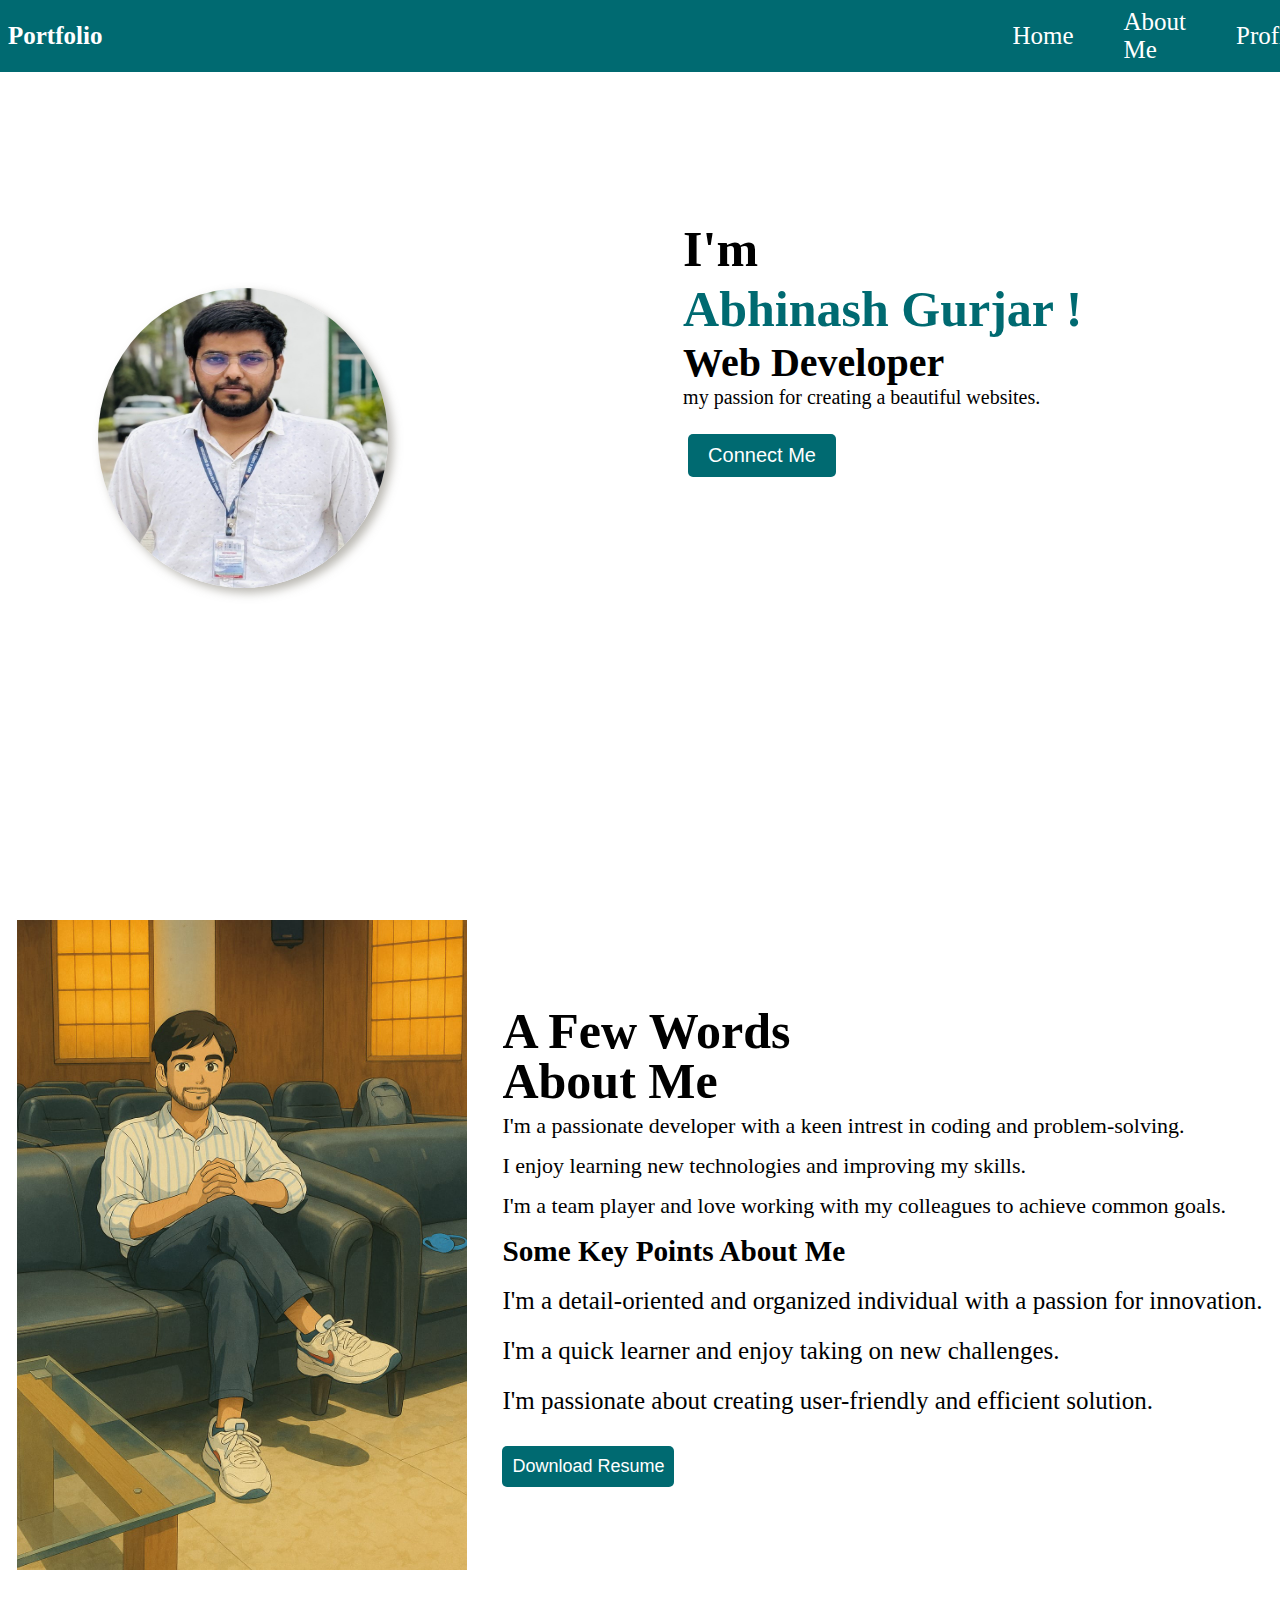
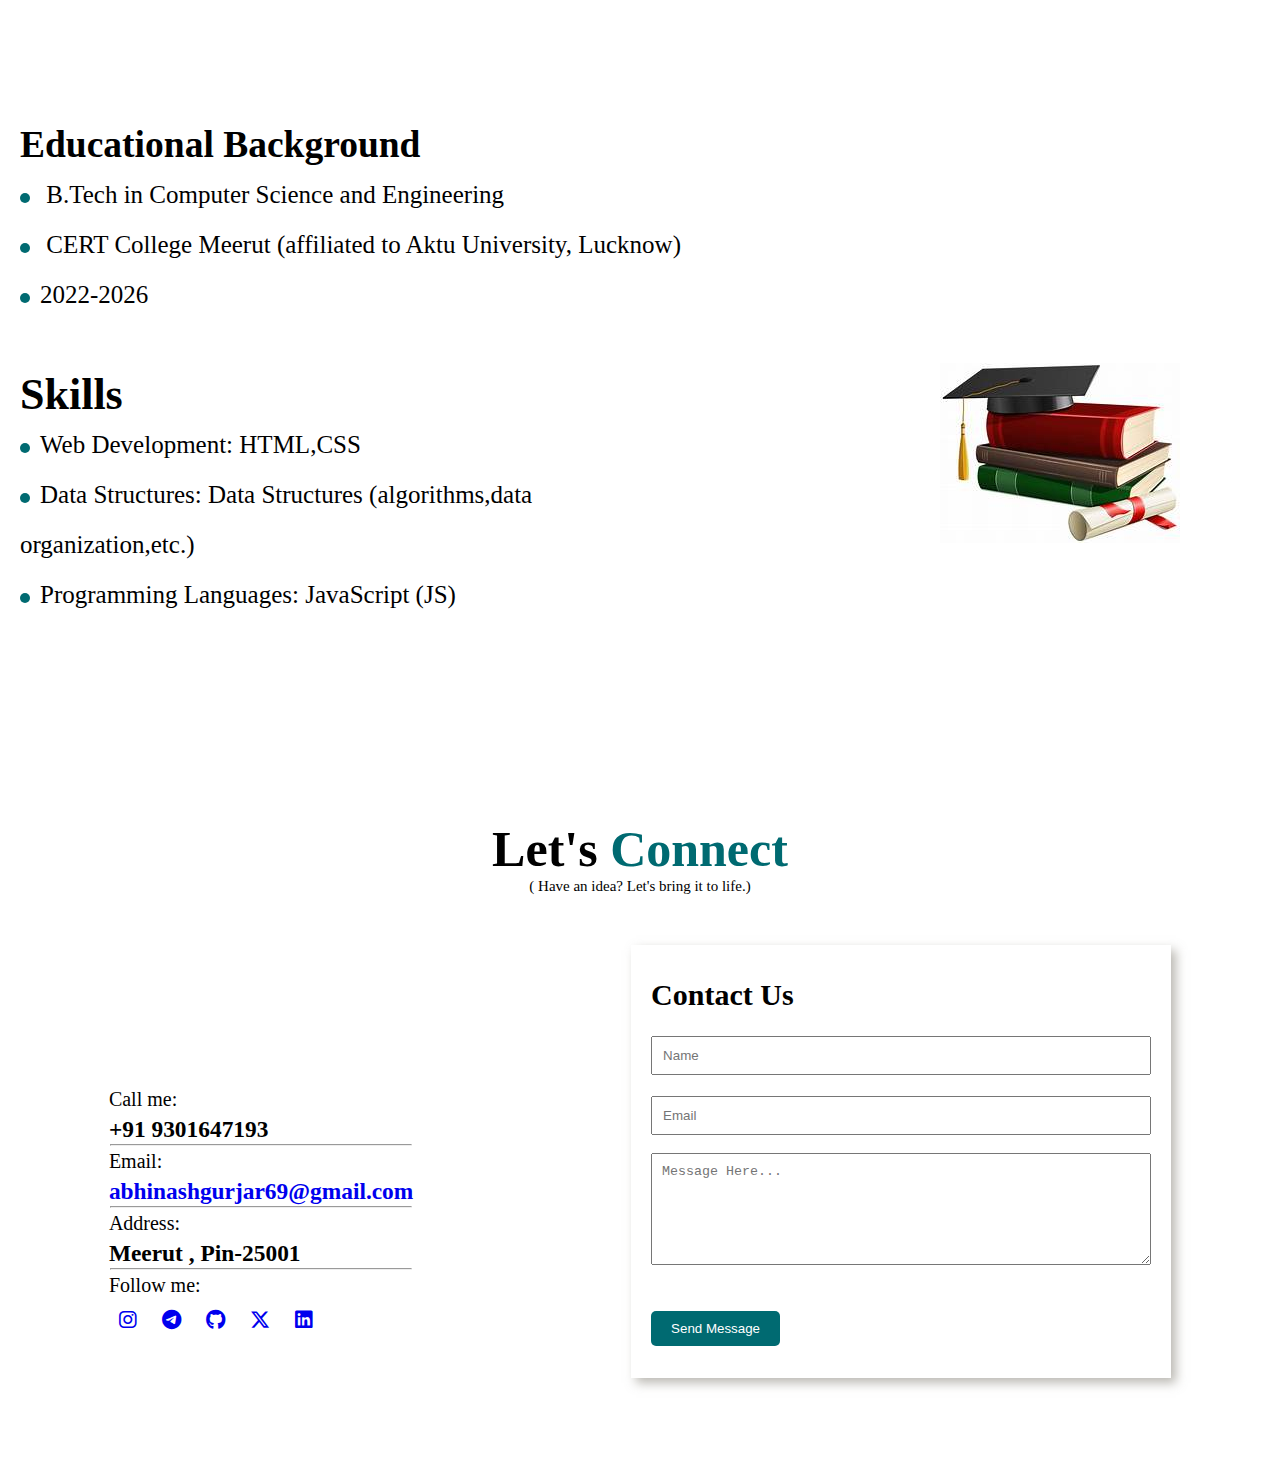
<file: myportfolio.html/pages/portfolio.html>
<!DOCTYPE html>
<html lang="en">

<head>
  <meta charset="UTF-8">
  <meta name="viewport" content="width=device-width, initial-scale=2.0">
  <title>My Portfolio </title>
  <link rel="stylesheet" href="../css/portfolio.css">
  <link rel="stylesheet" href="https://cdnjs.cloudflare.com/ajax/libs/font-awesome/6.7.2/css/all.min.css"
    integrity="sha512-Evv84Mr4kqVGRNSgIGL/F/aIDqQb7xQ2vcrdIwxfjThSH8CSR7PBEakCr51Ck+w+/U6swU2Im1vVX0SVk9ABhg=="
    crossorigin="anonymous" referrerpolicy="no-referrer" />

</head>

<body>
  <header id="home" class="home1">
    <nav class="navigation">

      <div class="logo">
        <h4 class="logo_heading_h4">Portfolio</h4>
      </div>

      <div>
        <ul class="nav-list">
          <li><a href="#home">Home</a></li>
          <li><a href="#about">About Me</a></li>
          <li><a href="#Profile">Profile</a></li>
          <li><a href="#contact">Contact</a></li>
        </ul>
      </div>

    </nav>
    <section class="banner" style="height: 700px; width: 100%;">
      <div class="img-container">
        <img src="../images/Abhinash.jpg" alt="Abhinash" class="img">
      </div>

      <div class="text-container">
        <h2 class="heading-1">I'm </h2>
        <h2 class="heading-2" style="color: #006a71;">Abhinash Gurjar ! </h2>
        <h3 class="heading-3">Web Developer</h3>
         <p class="main_para">my passion for creating a beautiful websites.</p>
        <div class="bt">
          <a href="#contact"> <button type="button" class="home-button btn">Connect Me</button></a>
        </div>
      </div>

    </section>
  </header>

  <section class="about" id="about">
    <div class="about1">
      <div class="about2">
        <img src="../images/at2.jpg" alt="at" style="height: 650px; width: 450px;">
      </div>
      <div class="about3">
        <h1 class="heading-4">A Few Words </h1>
        <h1 class="heading-4">About Me </h1>
        <p class="para"> I'm a passionate developer with a keen intrest in coding and problem-solving. <br>
          I enjoy learning new technologies and improving my skills. <br>
          I'm a team player and love working with my colleagues to achieve common goals.</p>
        <h3>Some Key Points About Me</h3>
        <ul>
          <li><span>I'm a detail-oriented and organized individual with a passion for innovation.</span></li>
          <li><span>I'm a quick learner and enjoy taking on new challenges.</span></li>
          <li><span>I'm passionate about creating user-friendly and efficient solution.</span></li>
        </ul>
        <a href="/abhinash4.pdf "><button class="cv-button btn">Download Resume</button></a>
      </div>
    </div>
    </div>
  </section>

  <section class="Profile" id="Profile">
    <div class="all">
      <div class="education">
        <h2>Educational Background</h2>
        <ul>
          <li><span class="circle"></span> B.Tech in Computer Science and Engineering</li>
          <li><span class="circle"></span> CERT College Meerut (affiliated to Aktu University, Lucknow) </li>
          <li><span class="circle"></span>2022-2026 </li>
        </ul>
      </div>
      <div class="profile-content">
        <div class="profile1">
          <div class="Skills">
            <h1>Skills</h1>
          </div>
          <div class="skills1">
            <ul>
              <li><span class="circle"></span>Web Development: HTML,CSS</li>
              <li><span class="circle"></span>Data Structures: Data Structures (algorithms,data organization,etc.)</li>
              <li><span class="circle"></span>Programming Languages: JavaScript (JS)</li>
            </ul>
          </div>
        </div>
        <div>
          <img src="../images/clg.jpeg" alt="Abhinash" class="clg">
        </div>
        <!-- <div class="lang" style="width: 300px;">
          <div style="display: flex; justify-content: space-between;">
            <h3>HTML</h3>
            <div>80%</div>
          </div>
          <div class="progress-container">
            <div class="progress-bar-1"></div>
          </div>
          <div style="display: flex; justify-content: space-between;">
            <h3>CSS</h3>
            <div>70%</div>
          </div>
          <div class="progress-container">
            <div class="progress-bar-2"></div>
          </div>
          <div style="display: flex; justify-content: space-between;">
            <h3>DATA STRUCTURE</h3>
            <div>50%</div>
          </div>
          <div class="progress-container">
            <div class="progress-bar-3"></div>
          </div>
          <div style="display: flex; justify-content: space-between;">
            <h3>JAVA SCRIPT </h3>
            <div>30%</div>
          </div>
          <div class="progress-container">
            <div class="progress-bar-4"></div>
          </div>
        </div> -->
      </div>
    </div>
  </section>

  <section id="contact" style="height: 650px; width: 100%;">
    <div class="footer" id="contact">
      <h2>Let's <span style="color: #006a71;">Connect</span></h2>
      <p style="text-align: center;">
        ( Have an idea? Let's bring it to life.)
      </p>

    </div>
    <div class="contact_main">
      <div class="contact1" style="padding-top: 150px;">
        <div class="detailed">
          <p>Call me:</p>
          <h3>+91 9301647193</h3>
          <hr>
          <p>Email:</p>
          <a href="https://mail.google.com/mail/u/0/#inbox?compose=new">
            <h3>abhinashgurjar69@gmail.com</h3>
          </a>
          <hr>
          <p>Address:</p>
          <h3> Meerut , Pin-25001</h3>
          <hr>
          <p>Follow me:</p>
        </div>
        <div class="icons">
          <a href="https://www.instagram.com/at__gujjar?igsh=MWdmczQ5MnBzbzloMg=="><i
              class="fa-brands fa-instagram"></i></a>
          <a href="http://t.me/at_gujjar"><i class="fa-brands fa-telegram"></i></a>
          <a href="https://github.com/abhinashgurjar14"><i class="fa-brands fa-github"></i></a>
          <a href="https://x.com/AbhinashGujjar?t=ZMq2grzBT127QIoj5l3uOQ&s=09"><i
              class="fa-brands fa-x-twitter"></i></a>
          <a
            href="https://www.linkedin.com/in/abhinash-gurjar-b1b697305?utm_source=share&utm_campaign=share_via&utm_content=profile&utm_medium=android_app"><i
              class="fa-brands fa-linkedin"></i></a>
          <!-- <a href=""><i class="fa-brands fa-whatsapp"></i></a> -->
        </div>
      </div>

      <div class="contact2">
        <h2 class="contact_h2" style="line-height: 20px;">Contact Us</h2>

        <form action="mailto:your-email@example.com" method="POST" enctype="text/plain" style="padding-top: 20px;">
          <!-- <label for="name">Name:</label> -->
          <input type="text" id="name" placeholder="Name" name="name" required>

          <!-- <label for="email">Email:</label> -->
          <input type="email" id="email" placeholder="Email" name="email" required>

          <!-- <label for="subject">Subject:</label>
          <input type="text" id="subject"  name="subject"> -->

          <!-- <label for="message">Message:</label> -->
          <textarea id="message" name="message" placeholder="Message Here..." rows="6" required></textarea>

          <button type="submit" class="contact-button btn">Send Message</button>
        </form>
      </div>
    </div>
  </section>


</body>

</html>
</file>
<file: myportfolio.html/css/portfolio.css>
* {
    margin: 0px;
    padding: 0px;
    text-decoration: none;
    list-style: none;

    margin: auto;
}


.navigation {
    display: flex;
    justify-content: space-between;
    align-items: center;
    position: fixed;
    top: 0;
    overflow: hidden;
    background-color: #006a71;
    padding: 8px;
    gap: 150px;
    width: 100%;
}

.logo h4 {
    background-color: #006a71;
    color: #fff;
    font-size: 25px;
}

.logo_heading_h4 {
    padding-right: 760px;
}

.nav-list {
    display: flex;
    gap: 50px;
    background-color: #006a71;
    margin-right: 25px;
}


.banner {
    display: flex;
    justify-content: space-around;
    align-items: center;

}

.nav-list li a {
    font-size: 25px;
    font-weight: light;
    background-color: #006a71;
    color: #fff;

}

.nav-list li a:hover {
    background-color: #fff;
    color: #000;
}

.img {
    height: 300px;
    width: 290px;
    border-radius: 50%;
    box-shadow: 05px 05px 10px rgba(120, 116, 104, 0.5);


}

.text-container h2 {
    font-size: 50px;
    /* font-weight: bold; */
    color: black;
    padding-right: 100px;
    line-height: 60px;
}

.logo {
    /* padding-left: 100px; */
    border-radius: 50%;
    /* margin-left: 50px; */
}

.home-button {
    padding: 10px 20px;
    background-color: #006a71;
    border: none;
    color: white;
    cursor: pointer;
    border-radius: 5px;
    margin-top: 20px;
    font-size: 20px;
}

.logo img {
    height: 100px;
    width: 100px;
    border-radius: 50%;
}

.img-container {
    display: flex;
    justify-content: center;
    align-items: center;
    gap: 100px;
    padding-top: 78px;
    height: 80vh;
    padding-right: 100px;

}

.heading-3 {
    font-size: 40px;

}

.main_para {
    font-size: 20px;
}

.bt {
    margin: 5px;


}

.marquee {
    font-size: 40px;
}

.about {
    height: 750px;
    width: 100%;
    margin-top: 150px;
    padding-top: 20px;
}

.about1 {
    justify-content: space-around;
    display: flex;
    padding-top: 50px;

}

.about3 {

    font-size: 25px;
    justify-content: space-evenly;
    line-height: 50px;

}


.about p {
    font-size: 22px;
    line-height: 40px;

}

.container {
    display: flex;
    align-items: center;
    justify-content: space-between;

}

cation {
    text-align: left;
    font-size: 25px;
    margin: 10% 0%;
    line-height: 50px;
}

.aktu {
    text-align: left;
    margin-left: 70px;
}

.Profile {
    height: 750px;
    /* width: 100%; */
    padding-top: 50px;
    line-height: 80px;
    max-width: 1400px;
    margin: auto;
}

/* .profile1{
    padding-right: 80px;
} */
.all {
    /* display: flex; */
    justify-content: space-between;
}

.clg {
    margin-right: 100px;
    height: 100%;
}

.education {
    font-size: 25px;
    line-height: 50px;
    margin-top: 50px;
    padding-left: 20px;
}

.profile-content {
    display: flex;
    justify-content: space-between;
}

.Skills {
    font-size: 22px;
    line-height: 50px;
    margin-top: 50px;
    padding-left: 20px;
    
}
.skills1 {
    font-size: 20px;
    line-height: 50px;
    padding-right: 340px;
}

.circle {
    height: 10px;
    width: 10px;
    background-color: #006a71;
    border-radius: 50%;
    display: inline-block;
    margin-right: 10px;
}

.cv-button {
    background-color: #006a71;
    color: white;
    padding: 10px 10px;
    border: none;
    border-radius: 5px;
    cursor: pointer;
    font-size: 18px;
    margin-top: 20px;
}

.btn:hover {
    background-color: white;
    color: #006a71;
    border: 2px solid #006a71;
    font-weight: bold;
}

.lang {

    font-size: 15px;
    padding: 98px 15px;
    line-height: 40px;

}

.Profile li {

    font-size: 25px;


}

.profile1 li {
    /* font-size: 25px; */
    line-height: 50px;
    padding-left: 20px;
}



.progress-container {
    width: 100%;
    background-color: #000;
    border-radius: 20px;
    overflow: hidden;
    height: 10px;
}

.progress-bar-1 {
    height: 100%;
    width: 80%;
    /* Adjust this value to change progress */
    background-color: #4caf50;
    text-align: center;
    /* line-height: 30px; */
    color: white;
    font-weight: bold;
}

.progress-bar-2 {
    height: 100%;
    width: 60%;
    /* Adjust this value to change progress */
    background-color: yellow;
    text-align: center;
    /* line-height: 30px; */
    color: white;
    font-weight: bold;
}

.progress-bar-3 {
    height: 100%;
    width: 40%;
    /* Adjust this value to change progress */
    background-color: aqua;
    text-align: center;
    /* line-height: 30px; */
    color: white;
    font-weight: bold;
}

.progress-bar-4 {
    height: 100%;
    width: 20%;
    /* Adjust this value to change progress */
    background-color: red;
    text-align: center;
    /* line-height: 30px; */
    color: white;
    font-weight: bold;
}


.footer h2 {
    text-align: center;
    font-size: 50px;
    margin: 0% 0%;
}

.footer p {
    text-align: left;
    font-size: 15px;
    margin: 0% 0%;
    /* padding: 20px; */
}

.detailed {
    text-align: left;
    font-size: 20px;
    line-height: 30px;
    /* padding-left: 10px; */

}

.icons {
    font-size: 20px;
    line-height: 30px;
    justify-content: space-between;
    /* padding-left: 95px; */

}

.fa-brands,
.fab {
    padding: 10px;
    font-weight: 400
}

hr {
    width: 300px;
}

.contact_main {
    display: flex;
    justify-content: space-around;
}



.contact-form {
    background-color: #fff;
    padding: 25px;
    border-radius: 8px;
    max-width: 500px;
    margin: auto;
    box-shadow: 0 0 10px rgba(0, 0, 0, 0.1);

}

.contact-form h2 {
    margin-bottom: 20px;

}

.contact-form button:hover {
    background-color: #45a049;
}

form {
    max-width: 500px;
    margin: auto;
}

input,
textarea {
    width: 100%;
    padding: 10px;
    margin: 8px 0;
    box-sizing: border-box;
}


.contact_h2 {
    line-height: 30px;
    font-size: 30px;
    padding-right: 50px;
}

.contact-button {
    padding: 10px 20px;
    background-color: #006a71;
    border: none;
    color: white;
    cursor: pointer;
    border-radius: 5px;

}

.contact2 {
    padding: 40px 20px 20px;
    box-shadow: 05px 05px 10px rgba(120, 116, 104, 0.5);
    margin-top: 50px;
    line-height: 60px;

}
</file>
